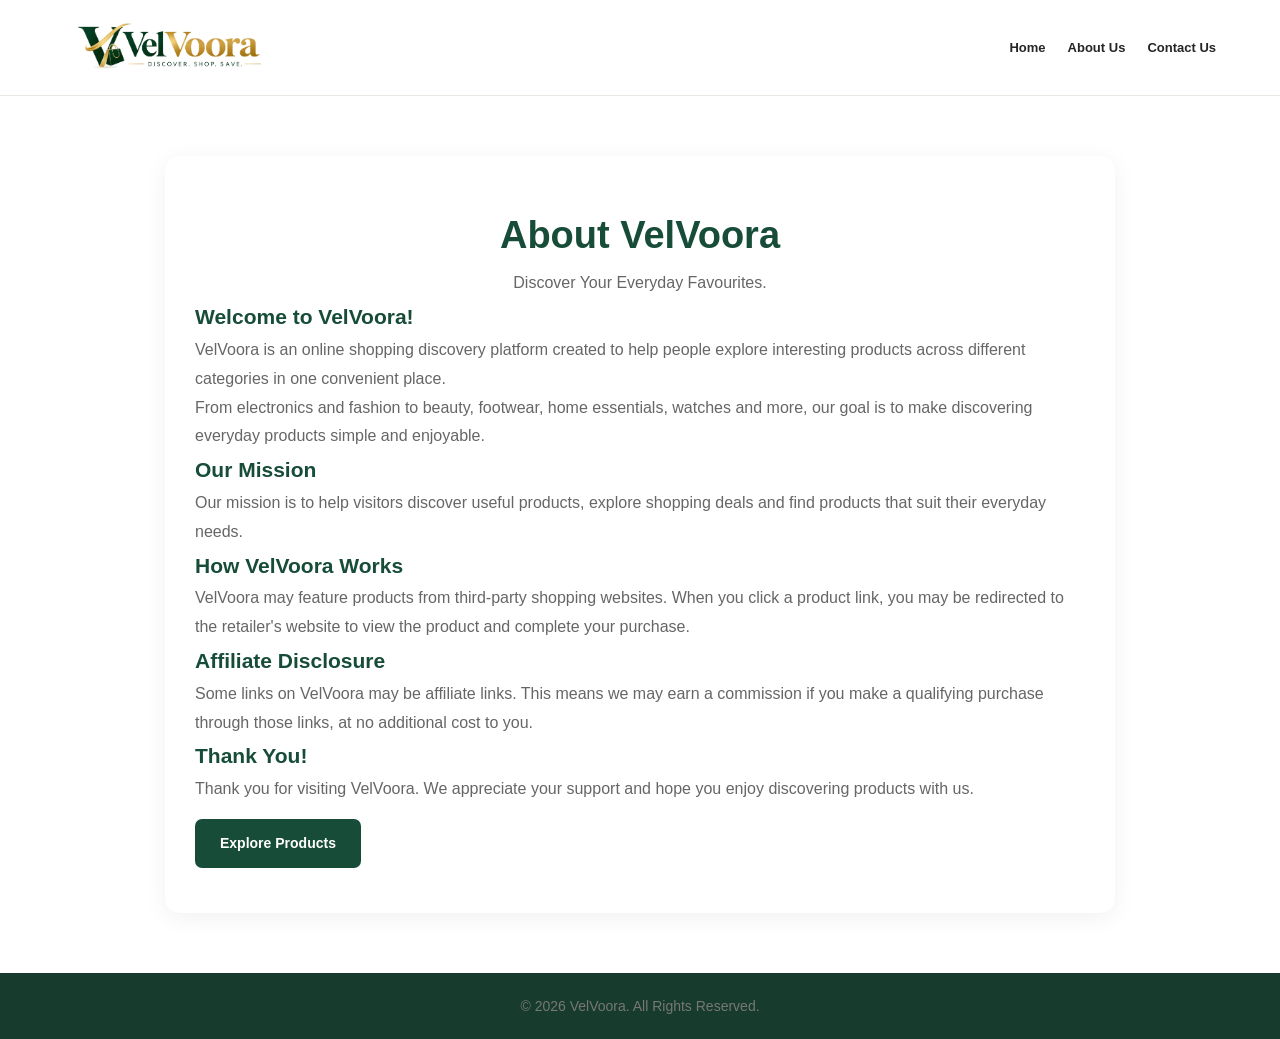
<file: about.html>
<!DOCTYPE html>
<html lang="en">
<head>
    <meta charset="UTF-8">
    <meta name="viewport" content="width=device-width, initial-scale=1.0">
    <title>About Us | VelVoora</title>

    <link rel="stylesheet" href="style.css">

    <style>
        .info-page {
            max-width: 950px;
            margin: 60px auto;
            padding: 45px 30px;
            background: #fff;
            border-radius: 15px;
            box-shadow: 0 5px 25px rgba(0,0,0,.06);
            line-height: 1.8;
        }

        .info-page h1, .info-page h2 {
            color: #174d38;
        }

        .info-page h1 {
            font-size: 38px;
            text-align: center;
        }

        .info-page p {
            color: #666;
            font-size: 16px;
        }

        .info-page a {
            color: #174d38;
            font-weight: bold;
        }

        .page-button {
            display: inline-block;
            background: #174d38;
            color: white !important;
            padding: 12px 25px;
            border-radius: 7px;
            text-decoration: none;
            margin-top: 15px;
        }

        @media(max-width:600px) {
            .info-page { margin: 25px 12px; padding: 25px 18px; }
            .info-page h1 { font-size: 29px; }
        }
    </style>
</head>

<body>

    <header class="main-header">
        <a href="index.html" class="logo">
            <img src="velvoora-logo.png" alt="VelVoora Logo">
        </a>

        <div class="header-actions">
            <a href="index.html">Home</a>
            <a href="about.html">About Us</a>
            <a href="contact.html">Contact Us</a>
        </div>
    </header>

    <main class="info-page">

        <h1>About VelVoora</h1>

        <p style="text-align:center;">
            Discover Your Everyday Favourites.
        </p>

        <h2>Welcome to VelVoora!</h2>

        <p>
            VelVoora is an online shopping discovery platform created
            to help people explore interesting products across different
            categories in one convenient place.
        </p>

        <p>
            From electronics and fashion to beauty, footwear, home
            essentials, watches and more, our goal is to make discovering
            everyday products simple and enjoyable.
        </p>

        <h2>Our Mission</h2>

        <p>
            Our mission is to help visitors discover useful products,
            explore shopping deals and find products that suit their
            everyday needs.
        </p>

        <h2>How VelVoora Works</h2>

        <p>
            VelVoora may feature products from third-party shopping
            websites. When you click a product link, you may be redirected
            to the retailer's website to view the product and complete
            your purchase.
        </p>

        <h2>Affiliate Disclosure</h2>

        <p>
            Some links on VelVoora may be affiliate links. This means
            we may earn a commission if you make a qualifying purchase
            through those links, at no additional cost to you.
        </p>

        <h2>Thank You!</h2>

        <p>
            Thank you for visiting VelVoora. We appreciate your support
            and hope you enjoy discovering products with us.
        </p>

        <a href="index.html" class="page-button">Explore Products</a>

    </main>

    <footer style="text-align:center;padding:25px;color:#777;">
        © 2026 VelVoora. All Rights Reserved.
    </footer>

</body>
</html>
</file>
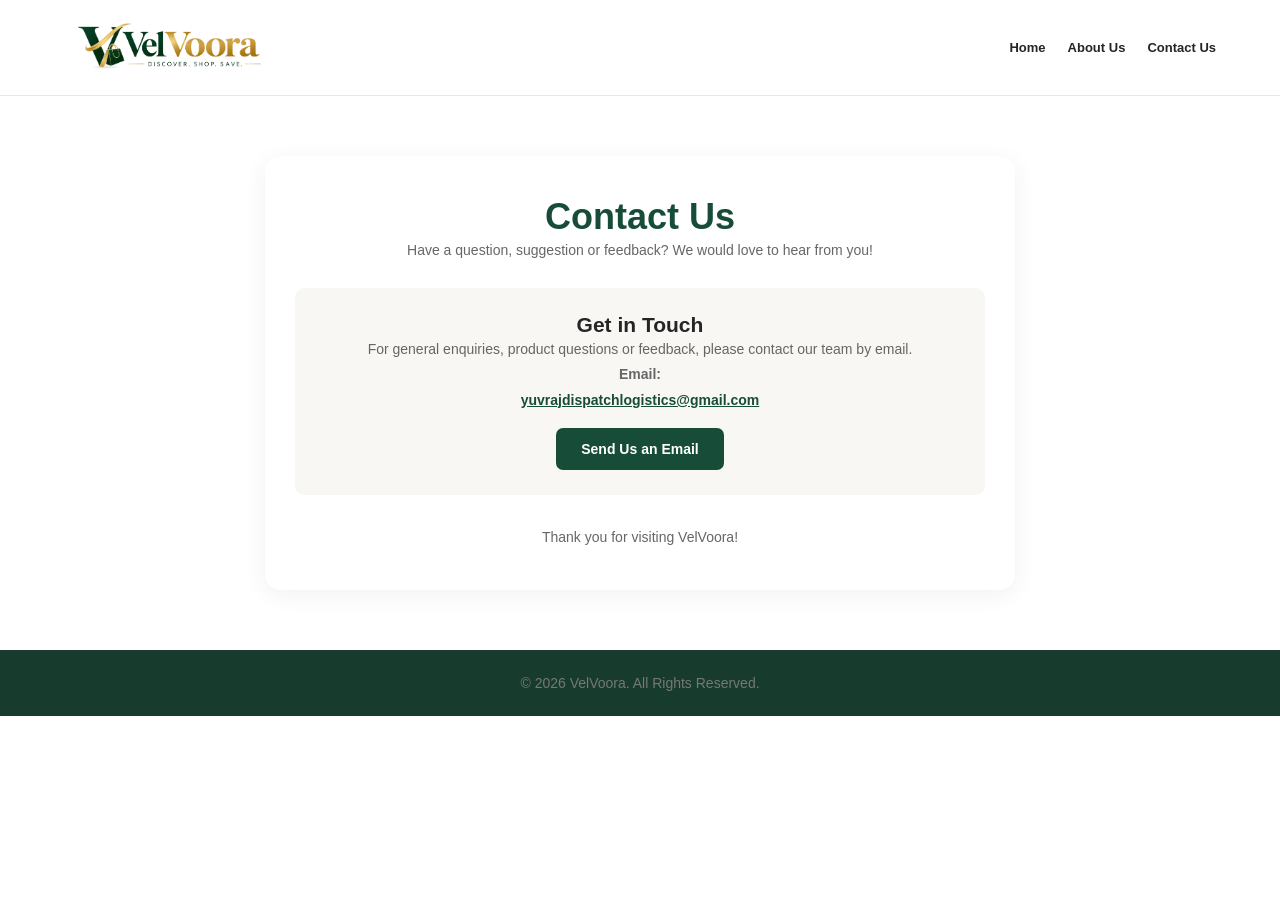
<file: contact.html>
<!DOCTYPE html>
<html lang="en">
<head>
    <meta charset="UTF-8">
    <meta name="viewport" content="width=device-width, initial-scale=1.0">

    <title>Contact Us | VelVoora</title>

    <link rel="stylesheet" href="style.css">

    <style>
        .contact-container {
            max-width: 750px;
            margin: 60px auto;
            padding: 40px 30px;
            background: white;
            border-radius: 15px;
            box-shadow: 0 5px 25px rgba(0,0,0,.06);
            text-align: center;
        }

        .contact-container h1 {
            color: #174d38;
            font-size: 36px;
        }

        .contact-container p {
            color: #666;
            line-height: 1.8;
        }

        .contact-card {
            background: #f8f7f4;
            padding: 25px;
            border-radius: 10px;
            margin-top: 25px;
        }

        .contact-card a {
            color: #174d38;
            font-weight: bold;
        }

        .contact-button {
            display: inline-block;
            background: #174d38;
            color: white !important;
            padding: 13px 25px;
            border-radius: 7px;
            text-decoration: none;
            margin-top: 15px;
        }

        @media(max-width:600px) {
            .contact-container {
                margin: 25px 12px;
                padding: 25px 18px;
            }

            .contact-container h1 {
                font-size: 29px;
            }
        }
    </style>
</head>

<body>

    <header class="main-header">
        <a href="index.html" class="logo">
            <img src="velvoora-logo.png" alt="VelVoora Logo">
        </a>

        <div class="header-actions">
            <a href="index.html">Home</a>
            <a href="about.html">About Us</a>
            <a href="contact.html">Contact Us</a>
        </div>
    </header>

    <main class="contact-container">

        <h1>Contact Us</h1>

        <p>
            Have a question, suggestion or feedback?
            We would love to hear from you!
        </p>

        <div class="contact-card">

            <h2>Get in Touch</h2>

            <p>
                For general enquiries, product questions or feedback,
                please contact our team by email.
            </p>

            <p>
                <strong>Email:</strong><br>
                <a href="mailto:YOUR-EMAIL@example.com">
                    yuvrajdispatchlogistics@gmail.com
                </a>
            </p>

            <a class="contact-button"
               href="mailto:YOUR-EMAIL@example.com">
                Send Us an Email
            </a>

        </div>

        <p style="margin-top:30px;">
            Thank you for visiting VelVoora!
        </p>

    </main>

    <footer style="text-align:center;padding:25px;color:#777;">
        © 2026 VelVoora. All Rights Reserved.
    </footer>

</body>
</html>
</file>
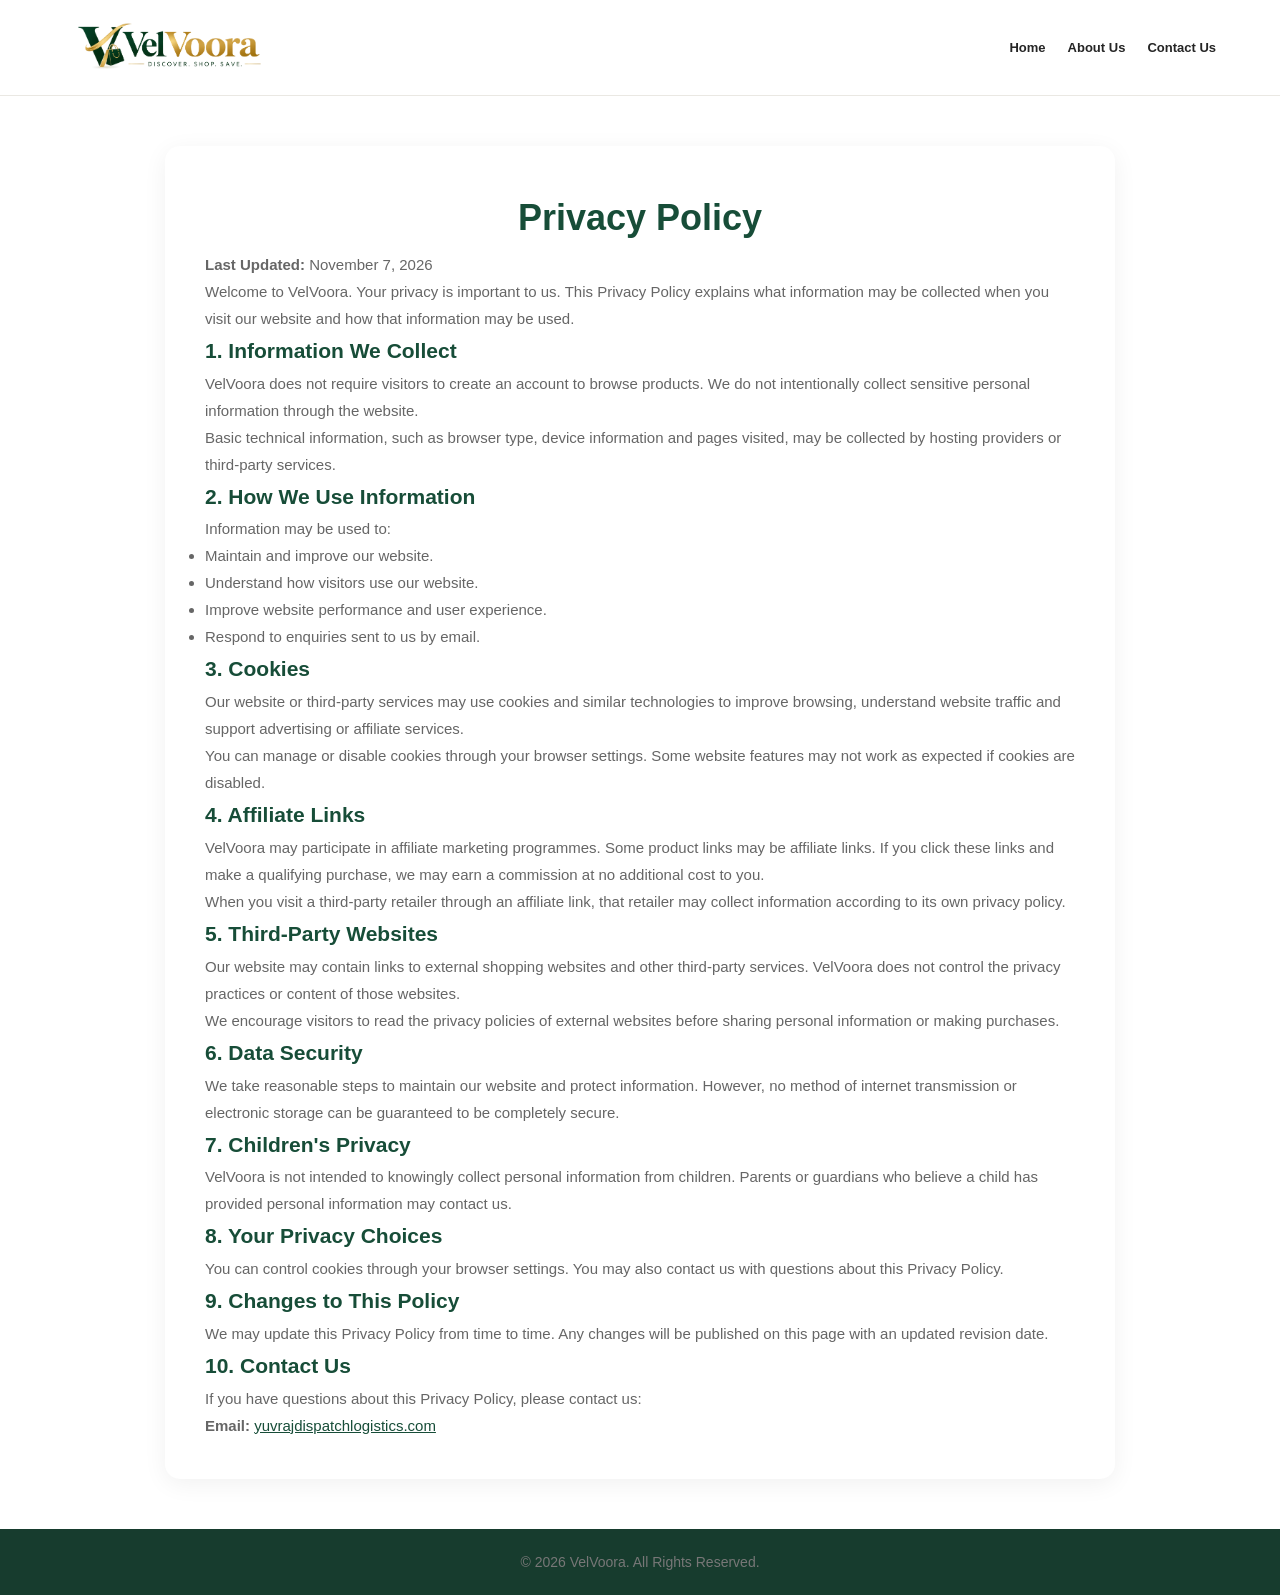
<file: privacy.html>
<!DOCTYPE html>
<html lang="en">

<head>
    <meta charset="UTF-8">
    <meta name="viewport" content="width=device-width, initial-scale=1.0">

    <title>Privacy Policy | VelVoora</title>

    <link rel="stylesheet" href="style.css">

    <style>
        .privacy-container {
            max-width: 950px;
            margin: 50px auto;
            padding: 40px;
            background: #fff;
            border-radius: 15px;
            box-shadow: 0 5px 25px rgba(0,0,0,.06);
            line-height: 1.8;
        }

        .privacy-container h1,
        .privacy-container h2 {
            color: #174d38;
        }

        .privacy-container h1 {
            text-align: center;
            font-size: 36px;
        }

        .privacy-container p,
        .privacy-container li {
            color: #666;
            font-size: 15px;
        }

        .privacy-container a {
            color: #174d38;
        }

        @media(max-width:600px) {
            .privacy-container {
                margin: 20px 12px;
                padding: 22px 18px;
            }

            .privacy-container h1 {
                font-size: 28px;
            }
        }
    </style>
</head>

<body>

    <header class="main-header">

        <a href="index.html" class="logo">
            <img src="velvoora-logo.png" alt="VelVoora Logo">
        </a>

        <div class="header-actions">
            <a href="index.html">Home</a>
            <a href="about.html">About Us</a>
            <a href="contact.html">Contact Us</a>
        </div>

    </header>

    <main class="privacy-container">

        <h1>Privacy Policy</h1>

        <p><strong>Last Updated:</strong> November 7, 2026</p>

        <p>
            Welcome to VelVoora. Your privacy is important to us.
            This Privacy Policy explains what information may be
            collected when you visit our website and how that
            information may be used.
        </p>

        <h2>1. Information We Collect</h2>

        <p>
            VelVoora does not require visitors to create an account
            to browse products. We do not intentionally collect
            sensitive personal information through the website.
        </p>

        <p>
            Basic technical information, such as browser type,
            device information and pages visited, may be collected
            by hosting providers or third-party services.
        </p>

        <h2>2. How We Use Information</h2>

        <p>
            Information may be used to:
        </p>

        <ul>
            <li>Maintain and improve our website.</li>
            <li>Understand how visitors use our website.</li>
            <li>Improve website performance and user experience.</li>
            <li>Respond to enquiries sent to us by email.</li>
        </ul>

        <h2>3. Cookies</h2>

        <p>
            Our website or third-party services may use cookies
            and similar technologies to improve browsing,
            understand website traffic and support advertising
            or affiliate services.
        </p>

        <p>
            You can manage or disable cookies through your
            browser settings. Some website features may not
            work as expected if cookies are disabled.
        </p>

        <h2>4. Affiliate Links</h2>

        <p>
            VelVoora may participate in affiliate marketing
            programmes. Some product links may be affiliate
            links. If you click these links and make a qualifying
            purchase, we may earn a commission at no additional
            cost to you.
        </p>

        <p>
            When you visit a third-party retailer through an
            affiliate link, that retailer may collect information
            according to its own privacy policy.
        </p>

        <h2>5. Third-Party Websites</h2>

        <p>
            Our website may contain links to external shopping
            websites and other third-party services.
            VelVoora does not control the privacy practices
            or content of those websites.
        </p>

        <p>
            We encourage visitors to read the privacy policies
            of external websites before sharing personal
            information or making purchases.
        </p>

        <h2>6. Data Security</h2>

        <p>
            We take reasonable steps to maintain our website
            and protect information. However, no method of
            internet transmission or electronic storage can
            be guaranteed to be completely secure.
        </p>

        <h2>7. Children's Privacy</h2>

        <p>
            VelVoora is not intended to knowingly collect
            personal information from children. Parents or
            guardians who believe a child has provided
            personal information may contact us.
        </p>

        <h2>8. Your Privacy Choices</h2>

        <p>
            You can control cookies through your browser
            settings. You may also contact us with questions
            about this Privacy Policy.
        </p>

        <h2>9. Changes to This Policy</h2>

        <p>
            We may update this Privacy Policy from time
            to time. Any changes will be published on
            this page with an updated revision date.
        </p>

        <h2>10. Contact Us</h2>

        <p>
            If you have questions about this Privacy Policy,
            please contact us:
        </p>

        <p>
            <strong>Email:</strong>
            <a href="mailto:YOUR-EMAIL@example.com">
            yuvrajdispatchlogistics.com
            </a>
        </p>

    </main>

    <footer style="text-align:center;padding:25px;color:#777;">
        © 2026 VelVoora. All Rights Reserved.
    </footer>

</body>
</html>
</file>
<file: style.css>
/* =================================
   VELVOORA PREMIUM STORE DESIGN
================================= */

:root {
    --green: #174d38;
    --gold: #c5a46d;
    --cream: #f8f7f4;
    --white: #ffffff;
    --dark: #252525;
    --muted: #777777;
    --border: #eae8e3;
}

* {
    margin: 0;
    padding: 0;
    box-sizing: border-box;
}

html {
    scroll-behavior: smooth;
}

body {
    font-family: 'Inter', Arial, sans-serif;
    background: var(--white);
    color: var(--dark);
    font-size: 14px;
}

button, input, select {
    font-family: inherit;
}

button {
    cursor: pointer;
}

/* ANNOUNCEMENT BAR */

.top-bar {
    background: var(--green);
    color: white;
    text-align: center;
    padding: 10px;
    font-size: 12px;
    letter-spacing: .5px;
}

/* HEADER */

.main-header {
    min-height: 85px;
    padding: 15px 5%;
    display: flex;
    align-items: center;
    justify-content: space-between;
    gap: 30px;
    border-bottom: 1px solid var(--border);
    background: white;
}

.logo img {
    width: 210px;
    height: 65px;
    display: block;
    object-fit: contain;
}

.logo span {
    color: var(--gold);
}

.search-box {
    display: flex;
    width: 45%;
    max-width: 550px;
}

.search-box input {
    width: 100%;
    padding: 13px 17px;
    border: 1px solid var(--border);
    border-radius: 5px 0 0 5px;
    outline: none;
    background: #fafafa;
}

.search-box input:focus {
    border-color: var(--green);
}

.search-box button {
    background: var(--green);
    color: white;
    border: none;
    padding: 0 23px;
    border-radius: 0 5px 5px 0;
}

.header-actions {
    display: flex;
    gap: 22px;
}

.header-actions a {
    text-decoration: none;
    color: var(--dark);
    font-weight: 600;
    font-size: 13px;
}

.header-actions a:hover {
    color: var(--green);
}

/* CATEGORY GALLERY */

.category-section {
    padding: 35px 5% 25px;
}

.section-heading {
    margin-bottom: 20px;
}

.section-heading h2 {
    font-size: 22px;
    font-weight: 700;
}

.section-heading p {
    color: var(--muted);
    margin-top: 5px;
}

.category-gallery {
    display: grid;
    grid-template-columns: repeat(8, minmax(0, 1fr));
    gap: 14px;
}

.category-card {
    background: white;
    border: none;
    text-align: left;
    overflow: hidden;
}

.category-card img {
    width: 100%;
    height: 125px;
    object-fit: cover;
    border-radius: 10px;
    transition: .3s;
}

.category-card:hover img {
    transform: scale(1.04);
}

.category-card span {
    display: block;
    padding-top: 9px;
    font-size: 12px;
    font-weight: 600;
    color: var(--dark);
}

/* SHOPPING LAYOUT */

.shopping-layout {
    display: grid;
    grid-template-columns: 220px minmax(0, 1fr);
    gap: 35px;
    padding: 30px 5%;
    border-top: 1px solid var(--border);
}

/* FILTER SIDEBAR */

.filter-sidebar {
    padding-right: 20px;
    border-right: 1px solid var(--border);
}

.filter-heading {
    display: flex;
    justify-content: space-between;
    align-items: center;
    margin-bottom: 20px;
}

.filter-heading h3 {
    font-size: 17px;
}

.filter-heading button {
    border: none;
    background: none;
    color: var(--muted);
    font-size: 12px;
}

.filter-group {
    border-bottom: 1px solid var(--border);
    padding: 20px 0;
}

.filter-group h4 {
    font-size: 13px;
    margin-bottom: 15px;
}

.filter-group label {
    display: block;
    font-size: 12px;
    color: #555;
    margin: 11px 0;
}

.filter-group input[type="checkbox"] {
    accent-color: var(--green);
    margin-right: 7px;
}

.filter-group input[type="number"] {
    width: 100%;
    padding: 10px;
    border: 1px solid var(--border);
    border-radius: 4px;
    margin: 7px 0;
    outline: none;
}

.apply-filter {
    width: 100%;
    padding: 10px;
    background: var(--green);
    color: white;
    border: none;
    border-radius: 4px;
    margin-top: 10px;
}

/* PRODUCT TOOLBAR */

.product-toolbar {
    display: flex;
    align-items: center;
    justify-content: space-between;
    gap: 15px;
    margin-bottom: 20px;
}

.product-toolbar h2 {
    font-size: 23px;
}

.product-toolbar p {
    color: var(--muted);
    margin-top: 5px;
    font-size: 13px;
}

.sort-box {
    display: flex;
    align-items: center;
    gap: 10px;
    font-size: 12px;
}

.sort-box select {
    padding: 10px;
    border: 1px solid var(--border);
    border-radius: 5px;
    background: white;
    outline: none;
}

/* ACTIVE FILTERS */

.active-filters {
    display: flex;
    flex-wrap: wrap;
    gap: 8px;
    margin-bottom: 20px;
    color: var(--muted);
    font-size: 12px;
}

.active-filters span {
    background: #f5f5f2;
    padding: 7px 12px;
    border-radius: 20px;
}

/* PRODUCT GRID */

.product-grid {
    display: grid;
    grid-template-columns: repeat(3, minmax(0, 1fr));
    gap: 28px 18px;
}

.product-card {
    position: relative;
    background: white;
    min-width: 0;
    border: none;
    transition: .25s;
}

.product-card:hover {
    transform: translateY(-4px);
}

.product-card img {
    display: block;
    width: 100%;
    height: 230px;
    object-fit: cover;
    border-radius: 12px;
    background: #f3f1ed;
}

.product-card h3 {
    font-size: 13px;
    font-weight: 600;
    padding: 12px 0 3px;
}

.product-card p {
    color: var(--muted);
    font-size: 12px;
    padding: 0;
}

.product-card h4 {
    font-size: 15px;
    padding: 7px 0;
    color: var(--dark);
}

.buy-btn {
    display: block;
    text-align: center;
    background: var(--green);
    color: white;
    padding: 11px;
    border-radius: 5px;
    margin-top: 8px;
    text-decoration: none;
    font-size: 12px;
    font-weight: 600;
}

.buy-btn:hover {
    background: #0e3828;
}

/* PAGINATION */

.pagination {
    display: flex;
    justify-content: center;
    padding: 40px 0 15px;
}

.pagination button {
    padding: 12px 25px;
    background: white;
    border: 1px solid var(--border);
    border-radius: 25px;
    color: var(--dark);
}

.pagination button:hover {
    background: var(--green);
    color: white;
}

/* ABOUT */

.about-section {
    text-align: center;
    padding: 65px 10%;
    background: var(--cream);
}

.about-section h2 {
    font-size: 28px;
    color: var(--green);
    margin-bottom: 15px;
}

.about-section p {
    max-width: 700px;
    margin: auto;
    color: var(--muted);
    line-height: 1.8;
}

/* FOOTER */

footer {
    background: #173c2e;
    color: white;
    text-align: center;
    padding: 45px 8%;
}

footer h2 {
    font-size: 27px;
    margin-bottom: 10px;
}

footer p {
    color: #e0e8e2;
    margin: 9px 0;
    font-size: 12px;
}

.disclosure {
    max-width: 650px;
    margin: 20px auto 0;
}

/* MOBILE DESIGN */

@media(max-width: 1000px) {
    .category-gallery {
        grid-template-columns: repeat(4, 1fr);
    }
    @media (max-width: 650px) {
    .logo img {
        width: 180px;
    }
}

    .product-grid {
        grid-template-columns: repeat(2, 1fr);
    }

    .main-header {
        flex-wrap: wrap;
    }
}

@media(max-width: 650px) {
    .main-header {
        flex-direction: column;
        gap: 15px;
    }

    .search-box {
        width: 100%;
    }

    .header-actions {
        justify-content: center;
    }

    .category-gallery {
        grid-template-columns: repeat(2, 1fr);
    }

    .category-card img {
        height: 140px;
    }

    .shopping-layout {
        grid-template-columns: 1fr;
    }

    .filter-sidebar {
        border-right: none;
        border-bottom: 1px solid var(--border);
        padding-bottom: 20px;
    }

    .product-toolbar {
        align-items: flex-start;
        flex-direction: column;
    }

    .product-grid {
        grid-template-columns: repeat(2, minmax(0, 1fr));
        gap: 20px 12px;
    }

    .product-card img {
        height: 160px;
    }
}
/* Wishlist and Shopping Bag buttons */
.shopping-actions {
    display: flex;
    align-items: center;
    gap: 12px;
}

.header-action {
    background: #174d38;
    color: white;
    border: 1px solid #c5a46d;
    padding: 11px 16px;
    border-radius: 8px;
    font-size: 14px;
    font-weight: 600;
    cursor: pointer;
    transition: 0.3s ease;
}

.header-action:hover {
    background: #c5a46d;
    color: #174d38;
}

.header-action span {
    background: #c5a46d;
    color: #174d38;
    padding: 2px 7px;
    border-radius: 20px;
    margin-left: 4px;
}

@media (max-width: 600px) {
    .shopping-actions {
        justify-content: center;
        flex-wrap: wrap;
        margin: 10px 0;
    }
}
/* PREMIUM WISHLIST BUTTON */
.wishlist-btn {
    background: #ffffff !important;
    color: #174d38 !important;
    border: 1px solid #c5a46d !important;
    padding: 10px 14px;
    border-radius: 8px;
    font-weight: 600;
    cursor: pointer;
    transition: all 0.3s ease;
}

.wishlist-btn:hover {
    background: #174d38 !important;
    color: #ffffff !important;
    border-color: #174d38 !important;
}

/* WISHLIST BUTTON WHEN PRODUCT IS SAVED */
.wishlist-btn.active {
    background: #f8eee9 !important;
    color: #b23a48 !important;
    border-color: #b23a48 !important;
}
/* WISHLIST PAGE */

.wishlist-modal {
    position: fixed;
    inset: 0;
    background: rgba(0, 0, 0, 0.65);
    z-index: 9999;
    display: flex;
    justify-content: center;
    align-items: center;
    padding: 20px;
}

.wishlist-content {
    background: #ffffff;
    width: 100%;
    max-width: 750px;
    max-height: 85vh;
    overflow-y: auto;
    padding: 30px;
    border-radius: 15px;
    position: relative;
}

.wishlist-content h2 {
    color: #174d38;
    margin-bottom: 25px;
}

.wishlist-close {
    position: absolute;
    right: 20px;
    top: 15px;
    border: none;
    background: none;
    font-size: 30px;
    cursor: pointer;
}

.wishlist-item {
    display: flex;
    gap: 20px;
    padding: 18px 0;
    border-bottom: 1px solid #eeeeee;
}

.wishlist-item img {
    width: 120px;
    height: 120px;
    object-fit: contain;
    border-radius: 10px;
}

.wishlist-details h3 {
    color: #174d38;
    margin-bottom: 8px;
}

.wishlist-details p {
    font-weight: bold;
    margin-bottom: 12px;
}

.wishlist-details button {
    padding: 9px 13px;
    margin: 4px;
    border-radius: 6px;
    border: 1px solid #174d38;
    cursor: pointer;
}

.wishlist-details button:first-of-type {
    background: #174d38;
    color: white;
}

.wishlist-details .remove-wishlist {
    background: white;
    color: #b23a48;
    border-color: #b23a48;
}

.empty-wishlist {
    text-align: center;
    padding: 50px 15px;
    color: #666;
}

@media (max-width: 600px) {
    .wishlist-content {
        padding: 20px;
    }

    .wishlist-item img {
        width: 85px;
        height: 85px;
    }
}
/* =================================
   VELVOORA SHOPPING BAG
================================= */

.cart-modal {
    position: fixed;
    inset: 0;
    background: rgba(0, 0, 0, 0.65);
    z-index: 9999;
    display: flex;
    justify-content: center;
    align-items: center;
    padding: 20px;
}

.cart-content {
    background: #ffffff;
    width: 100%;
    max-width: 850px;
    max-height: 90vh;
    overflow-y: auto;
    padding: 30px;
    border-radius: 15px;
    position: relative;
}

.cart-content h2 {
    color: #174d38;
    margin-bottom: 25px;
}

.cart-close {
    position: absolute;
    right: 20px;
    top: 12px;
    background: none;
    border: none;
    font-size: 30px;
    cursor: pointer;
}

.cart-item {
    display: flex;
    align-items: center;
    gap: 20px;
    padding: 20px 0;
    border-bottom: 1px solid #eeeeee;
}

.cart-item img {
    width: 110px;
    height: 110px;
    object-fit: contain;
    border-radius: 10px;
}

.cart-details {
    flex: 1;
}

.cart-details h3 {
    color: #174d38;
    margin-bottom: 8px;
}

.cart-details p {
    font-weight: bold;
    margin-bottom: 10px;
}

.quantity-controls {
    display: flex;
    align-items: center;
    gap: 15px;
    margin: 10px 0;
}

.quantity-controls button {
    width: 32px;
    height: 32px;
    background: #174d38;
    color: white;
    border: none;
    border-radius: 5px;
    font-size: 20px;
    cursor: pointer;
}

.quantity-controls span {
    font-weight: bold;
}

.remove-cart {
    background: white;
    color: #b23a48;
    border: 1px solid #b23a48;
    padding: 6px 12px;
    border-radius: 5px;
    cursor: pointer;
}

.cart-subtotal {
    font-weight: bold;
    color: #174d38;
}

.cart-summary {
    background: #f8f7f4;
    padding: 22px;
    margin-top: 25px;
    border-radius: 10px;
}

.cart-summary h3 {
    color: #174d38;
    margin-bottom: 15px;
}

.summary-row {
    display: flex;
    justify-content: space-between;
    gap: 12px;
    margin: 12px 0;
}

.total-row {
    border-top: 1px solid #dddddd;
    padding-top: 15px;
    font-size: 19px;
    font-weight: bold;
    color: #174d38;
}

.checkout-btn {
    width: 100%;
    background: #174d38;
    color: white;
    border: 1px solid #c5a46d;
    padding: 16px;
    border-radius: 8px;
    margin-top: 15px;
    font-weight: bold;
    cursor: pointer;
}

.checkout-btn:hover {
    background: #c5a46d;
    color: #174d38;
}

.checkout-note {
    text-align: center;
    font-size: 12px;
    color: #777;
    margin-top: 12px;
}

.empty-cart {
    text-align: center;
    padding: 50px 15px;
    color: #666;
}

@media (max-width: 600px) {
    .cart-content {
        padding: 20px;
    }

    .cart-item {
        gap: 10px;
        flex-wrap: wrap;
    }

    .cart-item img {
        width: 80px;
        height: 80px;
    }

    .cart-subtotal {
        width: 100%;
        text-align: right;
    }
}
/* VELVOORA AFFILIATE CHECKOUT */

.affiliate-checkout-content {
    max-width: 750px;
}

.affiliate-intro {
    color: #666;
    line-height: 1.6;
    margin-bottom: 20px;
}

.affiliate-checkout-item {
    display: flex;
    justify-content: space-between;
    align-items: center;
    gap: 15px;
    padding: 20px 0;
    border-bottom: 1px solid #eeeeee;
}

.affiliate-checkout-item h3 {
    color: #174d38;
    margin-bottom: 8px;
}

.affiliate-checkout-item p {
    color: #666;
    margin: 5px 0;
}

.affiliate-checkout-item button {
    background: #174d38;
    color: white;
    border: 1px solid #c5a46d;
    padding: 12px 16px;
    border-radius: 7px;
    cursor: pointer;
    font-weight: 600;
}

.affiliate-checkout-item button:hover {
    background: #c5a46d;
    color: #174d38;
}

.missing-link {
    color: #b23a48 !important;
    font-size: 13px;
}

.affiliate-disclaimer {
    background: #f8f7f4;
    padding: 16px;
    margin-top: 25px;
    border-radius: 8px;
    color: #666;
    font-size: 13px;
    line-height: 1.6;
}

@media (max-width: 600px) {
    .affiliate-checkout-item {
        align-items: flex-start;
        flex-direction: column;
    }
}
/* =====================================
VELVOORA PREMIUM MOBILE EXPERIENCE
===================================== */

@media (max-width: 600px) {

body {
    overflow-x: hidden;
    font-size: 14px;
}

.top-bar {
    padding: 9px 10px;
    font-size: 11px;
    text-align: center;
}

.main-header {
    padding: 12px;
    gap: 12px;
    flex-direction: column;
}

.logo img {
    width: 175px;
    height: 55px;
}

.search-box {
    width: 100%;
    max-width: 100%;
}

.shopping-actions {
    width: 100%;
    justify-content: center;
    gap: 10px;
}

.header-action {
    padding: 10px 14px;
    font-size: 13px;
}

.category-gallery {
    display: grid;
    grid-template-columns: repeat(4, minmax(0, 1fr));
    gap: 10px;
    padding: 12px;
}

.category-gallery img {
    width: 100%;
    height: 65px;
    object-fit: cover;
    border-radius: 10px;
}

.product-layout {
    display: block;
    padding: 12px;
}

.filter-sidebar {
    width: 100%;
    margin-bottom: 18px;
}

.product-grid {
    display: grid;
    grid-template-columns: repeat(2, minmax(0, 1fr));
    gap: 12px;
}

.product-card {
    width: 100%;
    min-width: 0;
    border-radius: 12px;
    overflow: hidden;
}

.product-card img {
    width: 100%;
    height: 145px;
    object-fit: cover;
}

.product-card h3 {
    font-size: 13px;
    line-height: 1.4;
}

.product-card button {
    width: 100%;
    padding: 10px 5px;
    font-size: 12px;
}

.product-section {
    width: 100%;
}

.product-toolbar {
    flex-wrap: wrap;
    gap: 10px;
}

.product-toolbar select {
    max-width: 100%;
}

.wishlist-content,
.cart-content {
    width: 94%;
    max-height: 85vh;
    overflow-y: auto;
    padding: 16px;
}

.wishlist-item,
.cart-item {
    gap: 10px;
    flex-wrap: wrap;
}

footer {
    padding: 25px 15px;
    text-align: center;
}

}

@media (max-width: 380px) {

.product-grid {
    gap: 8px;
}

.product-card img {
    height: 120px;
}

.header-action {
    padding: 9px 11px;
    font-size: 12px;
}

}
/* =====================================
   VELVOORA MOBILE BOTTOM NAVIGATION
===================================== */

.mobile-bottom-nav {
    display: none;
}

@media (max-width: 600px) {

    body {
        padding-bottom: 85px;
    }

    .mobile-bottom-nav {
        display: flex;
        position: fixed;
        bottom: 0;
        left: 0;
        width: 100%;
        height: 72px;
        background: #174d38;
        border-top: 2px solid #c5a46d;
        justify-content: space-around;
        align-items: center;
        z-index: 9999;
        box-shadow: 0 -4px 15px rgba(0,0,0,0.12);
        padding-bottom: env(safe-area-inset-bottom);
    }

    .mobile-bottom-nav button {
        background: transparent;
        border: none;
        color: #ffffff;
        display: flex;
        flex-direction: column;
        align-items: center;
        justify-content: center;
        gap: 5px;
        cursor: pointer;
        flex: 1;
        height: 100%;
    }

    .mobile-bottom-nav button span {
        font-size: 21px;
    }

    .mobile-bottom-nav button small {
        font-size: 11px;
        font-weight: 600;
    }

    .mobile-bottom-nav button:active {
        color: #c5a46d;
        transform: scale(0.95);
    }
}
/* Hide Wishlist and Bag buttons from mobile header */

@media (max-width: 600px) {
    .main-header .shopping-actions {
        display: none !important;
    }
}
/* Hide desktop navigation links on mobile */

@media (max-width: 600px) {

    .main-header > nav,
    .main-header .nav-links {
        display: none !important;
    }

}
/* Hide header buttons and links on mobile */

@media (max-width: 600px) {

    .main-header .header-actions {
        display: none !important;
    }

    .main-header .shopping-actions {
        display: none !important;
    }

}
/* =====================================
   VELVOORA PREMIUM HERO BANNER
===================================== */

.hero-banner {
    position: relative;
    display: flex;
    align-items: center;
    justify-content: space-between;
    min-height: 390px;
    margin: 25px auto;
    padding: 55px 7%;
    max-width: 1450px;
    overflow: hidden;
    border-radius: 18px;
    background: linear-gradient(120deg, #123e2e, #1d6045);
    color: #ffffff;
}

.hero-content {
    position: relative;
    z-index: 2;
    max-width: 580px;
}

.hero-tag {
    display: inline-block;
    color: #e0c18a;
    font-size: 12px;
    font-weight: 700;
    letter-spacing: 3px;
    margin-bottom: 18px;
}

.hero-content h1 {
    font-size: clamp(32px, 4vw, 52px);
    line-height: 1.15;
    margin: 0 0 18px;
    color: #ffffff;
}

.hero-content p {
    max-width: 470px;
    color: #e3e9e4;
    font-size: 16px;
    line-height: 1.8;
    margin-bottom: 28px;
}

.hero-button {
    display: inline-block;
    background: #c5a46d;
    color: #173f30;
    text-decoration: none;
    padding: 15px 25px;
    border-radius: 7px;
    font-size: 13px;
    font-weight: 800;
    letter-spacing: 1px;
    transition: 0.3s ease;
}

.hero-button:hover {
    background: #ffffff;
    transform: translateY(-3px);
}

.hero-features {
    display: flex;
    flex-wrap: wrap;
    gap: 22px;
    margin-top: 28px;
    color: #e0c18a;
    font-size: 12px;
}

.hero-decoration {
    display: flex;
    align-items: center;
    justify-content: center;
    width: 340px;
    height: 340px;
    border: 1px solid rgba(197, 164, 109, 0.4);
    border-radius: 50%;
    background: rgba(255, 255, 255, 0.04);
}

.hero-circle {
    width: 230px;
    height: 230px;
    border: 2px solid #c5a46d;
    border-radius: 50%;
    display: flex;
    flex-direction: column;
    align-items: center;
    justify-content: center;
    color: #c5a46d;
}

.hero-circle span {
    font-size: 100px;
    font-family: Georgia, serif;
    line-height: 1;
}

.hero-circle small {
    font-size: 12px;
    letter-spacing: 5px;
    margin-top: 12px;
}

/* MOBILE HERO BANNER */

@media (max-width: 600px) {

    .hero-banner {
        min-height: auto;
        margin: 15px 12px;
        padding: 38px 22px;
        border-radius: 14px;
    }

    .hero-content {
        width: 100%;
    }

    .hero-content h1 {
        font-size: 32px;
    }

    .hero-content p {
        font-size: 14px;
    }

    .hero-decoration {
        display: none;
    }

    .hero-button {
        padding: 13px 18px;
        font-size: 12px;
    }

    .hero-features {
        gap: 12px;
        font-size: 11px;
    }
}
/* =====================================
   PREMIUM TRENDING PRODUCTS SECTION
===================================== */

.trending-section {
    max-width: 1400px;
    margin: 55px auto;
    padding: 35px;
    background: linear-gradient(135deg, #f8f7f2, #ffffff);
    border: 1px solid #eee5d4;
    border-radius: 18px;
    box-shadow: 0 8px 30px rgba(23, 77, 56, 0.06);
}

.trending-heading {
    display: flex;
    justify-content: space-between;
    align-items: center;
    gap: 20px;
    margin-bottom: 30px;
}

.section-tag {
    display: inline-block;
    color: #b18b4b;
    font-size: 11px;
    font-weight: 800;
    letter-spacing: 2px;
    margin-bottom: 9px;
}

.trending-heading h2 {
    color: #174d38;
    font-size: 32px;
    font-weight: 800;
    margin: 0 0 8px;
}

.trending-heading p {
    color: #777;
    font-size: 14px;
    margin: 0;
}

.trending-heading > a {
    background: #174d38;
    color: #fff;
    padding: 12px 20px;
    border-radius: 8px;
    text-decoration: none;
    font-size: 13px;
    font-weight: 700;
    transition: 0.3s;
}

.trending-heading > a:hover {
    background: #c5a46d;
    color: #174d38;
}

/* TRENDING PRODUCT CARDS */

#trendingProductGrid {
    display: grid;
    grid-template-columns: repeat(4, minmax(0, 1fr));
    gap: 22px;
}

#trendingProductGrid .product-card {
    position: relative;
    background: #fff;
    border: 1px solid #eee9df;
    border-radius: 14px;
    padding: 15px;
    overflow: hidden;
    transition: transform 0.3s ease, box-shadow 0.3s ease;
}

#trendingProductGrid .product-card:hover {
    transform: translateY(-7px);
    box-shadow: 0 12px 28px rgba(23, 77, 56, 0.12);
}

#trendingProductGrid .product-card::before {
    content: "⭐ TRENDING";
    position: absolute;
    top: 24px;
    left: 24px;
    background: #174d38;
    color: #fff;
    padding: 7px 11px;
    border-radius: 5px;
    font-size: 9px;
    font-weight: 800;
    letter-spacing: 0.8px;
    z-index: 2;
}

#trendingProductGrid .product-card img {
    width: 100%;
    height: 190px;
    object-fit: contain;
    border-radius: 9px;
    background: #faf9f6;
    margin-bottom: 12px;
}

#trendingProductGrid .product-card h3 {
    color: #174d38;
    font-size: 16px;
    font-weight: 700;
    margin: 8px 0;
}

#trendingProductGrid .product-card h4 {
    color: #b18b4b;
    font-size: 19px;
    font-weight: 800;
    margin: 10px 0;
}

#trendingProductGrid .product-card p {
    font-size: 12px;
    color: #777;
}

#trendingProductGrid .product-card .wishlist-btn,
#trendingProductGrid .product-card .header-action {
    width: 100%;
    margin: 5px 0;
}

#trendingProductGrid .product-card .buy-btn {
    display: block;
    text-align: center;
    background: #174d38;
    color: #fff;
    padding: 11px;
    margin-top: 10px;
    border-radius: 7px;
    text-decoration: none;
    font-weight: 700;
    font-size: 13px;
}

#trendingProductGrid .product-card .buy-btn:hover {
    background: #c5a46d;
    color: #174d38;
}

/* MOBILE DESIGN */

@media (max-width: 768px) {

    .trending-section {
        margin: 30px 12px;
        padding: 20px 13px;
        border-radius: 13px;
    }

    .trending-heading {
        align-items: flex-start;
    }

    .trending-heading h2 {
        font-size: 23px;
    }

    .trending-heading p {
        font-size: 12px;
    }

    .trending-heading > a {
        padding: 9px 11px;
        font-size: 11px;
        white-space: nowrap;
    }

    #trendingProductGrid {
        grid-template-columns: repeat(2, minmax(0, 1fr));
        gap: 12px;
    }

    #trendingProductGrid .product-card {
        padding: 10px;
    }

    #trendingProductGrid .product-card img {
        height: 130px;
    }

    #trendingProductGrid .product-card h3 {
        font-size: 13px;
    }

    #trendingProductGrid .product-card h4 {
        font-size: 16px;
    }

}
/* FOOTER PAGE LINKS */

.footer-links {
    display: flex;
    justify-content: center;
    flex-wrap: wrap;
    gap: 25px;
    margin: 20px 0;
}

.footer-links a {
    color: #c5a46d;
    text-decoration: none;
    font-size: 14px;
    font-weight: 600;
    transition: 0.3s;
}

.footer-links a:hover {
    color: white;
    text-decoration: underline;
}

@media(max-width:600px) {
    .footer-links {
        gap: 15px;
    }
}
</file>
